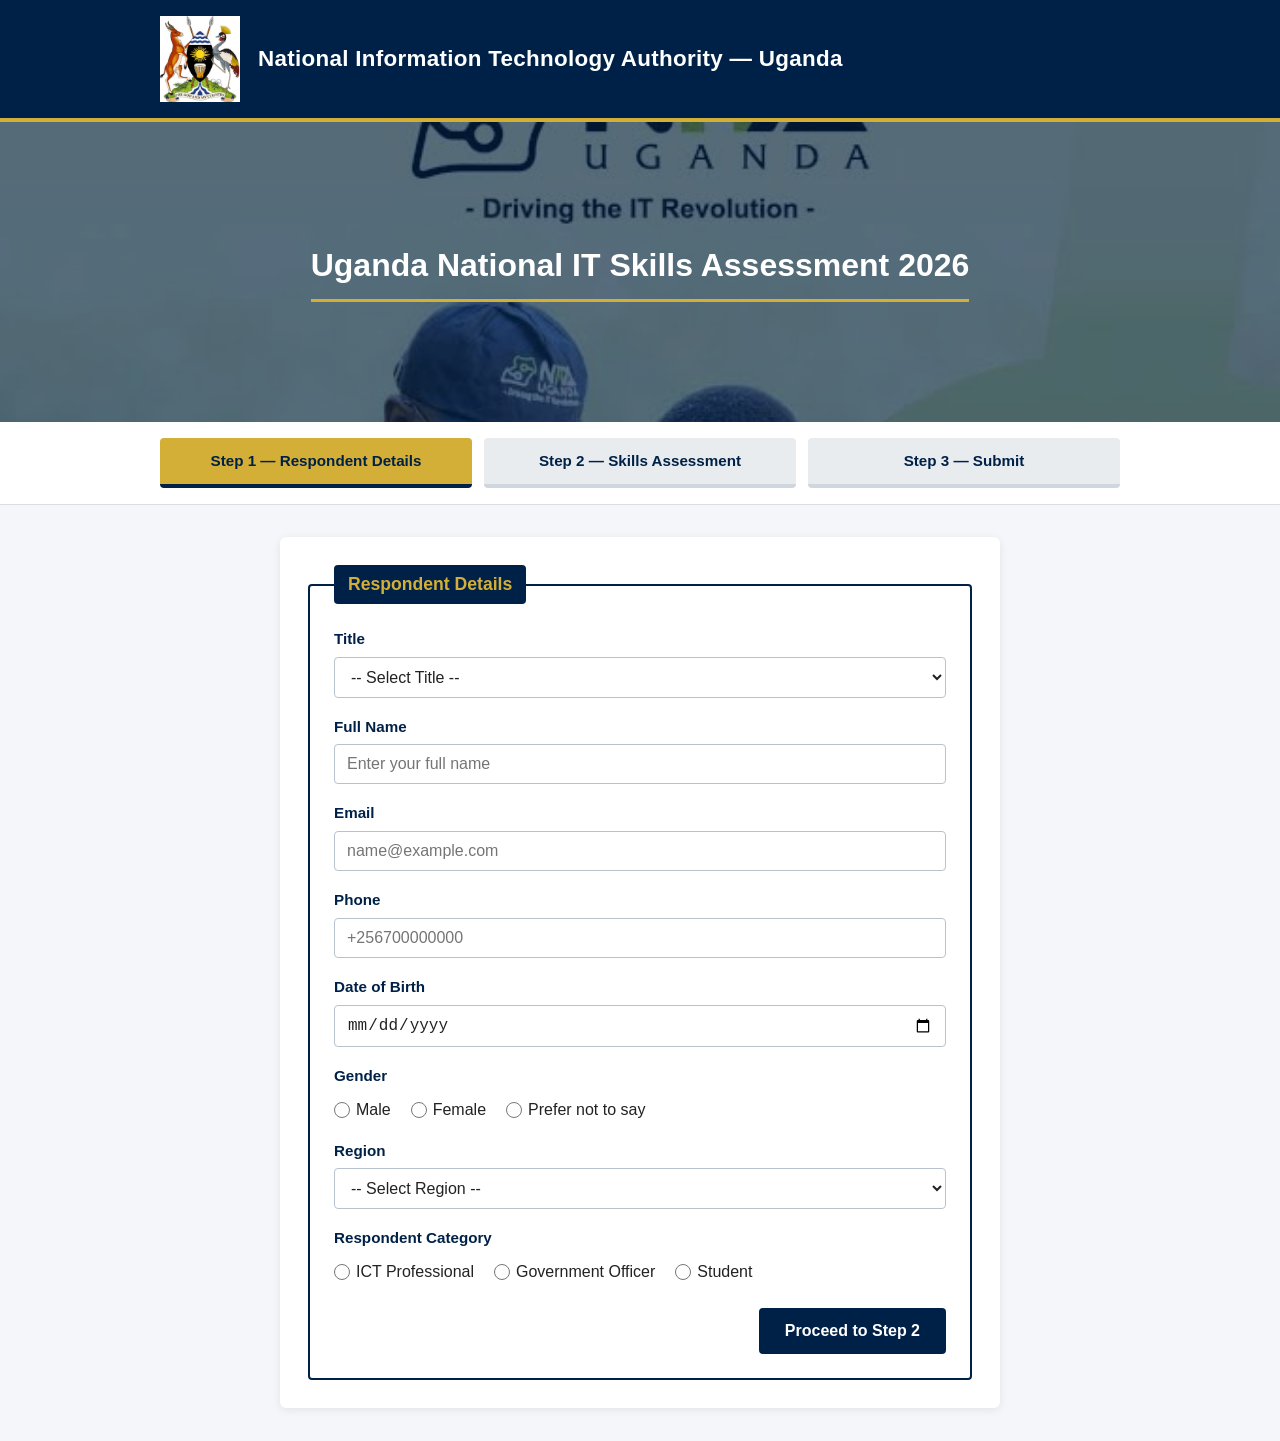
<file: index.html>
<!DOCTYPE html>
<html lang="en">
<head>
    <meta charset="UTF-8">
    <meta name="viewport" content="width=device-width, initial-scale=1.0">
    <title>Step 1: Respondent Details | Uganda National IT Skills Assessment 2026</title>
    <link rel="stylesheet" href="survey.css">
</head>
<body>

    <header class="site-header">
        <div class="header-container">
            <img src="/images/logo.jpg" alt="Uganda Coat of Arms" style="max-width:80px;">
            <h1>National Information Technology Authority — Uganda</h1>
        </div>
    </header>

    <section class="survey-banner">
        <img src="/images/survey.jpg" alt="Uganda National IT Skills Assessment 2026 Banner" class="banner-image">
        <div class="banner-overlay">
            <h2>Uganda National IT Skills Assessment 2026</h2>
        </div>
    </section>

    <nav class="progress-container" aria-label="Survey Progress">
        <ol class="progress-steps">
            <li class="step active">Step 1 — Respondent Details</li>
            <li class="step"><a href="step2.html">Step 2 — Skills Assessment</a></li>
            <li class="step"><a href="step3.html">Step 3 — Submit</a></li>
        </ol>
    </nav>

    <main class="survey-main">
        <form action="step2.html" method="get" class="survey-form">
            <fieldset class="respondent-fieldset">
                <legend>Respondent Details</legend>

                <div class="form-group">
                    <label for="title">Title</label>
                    <select id="title" name="title" required>
                        <option value="">-- Select Title --</option>
                        <option value="Mr">Mr</option>
                        <option value="Mrs">Mrs</option>
                        <option value="Ms">Ms</option>
                        <option value="Dr">Dr</option>
                    </select>
                </div>

                <div class="form-group">
                    <label for="full-name">Full Name</label>
                    <input type="text" id="full-name" name="full_name" required minlength="4" placeholder="Enter your full name">
                </div>

                <div class="form-group">
                    <label for="email">Email</label>
                    <input type="email" id="email" name="email" required placeholder="name@example.com">
                </div>

                <div class="form-group">
                    <label for="phone">Phone</label>
                    <input type="tel" id="phone" name="phone" pattern="\+256[0-9]{9}" placeholder="+256700000000" title="Format: +256 followed by 9 digits">
                </div>

                <div class="form-group">
                    <label for="dob">Date of Birth</label>
                    <input type="date" id="dob" name="dob">
                </div>

                <div class="form-group">
                    <label>Gender</label>
                    <div class="radio-group">
                        <label class="radio-label"><input type="radio" name="gender" value="Male" required> Male</label>
                        <label class="radio-label"><input type="radio" name="gender" value="Female"> Female</label>
                        <label class="radio-label"><input type="radio" name="gender" value="Prefer not to say"> Prefer not to say</label>
                    </div>
                </div>

                <div class="form-group">
                    <label for="region">Region</label>
                    <select id="region" name="region" required>
                        <option value="">-- Select Region --</option>
                        <option value="Central">Central</option>
                        <option value="Eastern">Eastern</option>
                        <option value="Northern">Northern</option>
                        <option value="Western">Western</option>
                    </select>
                </div>

                <div class="form-group">
                    <label>Respondent Category</label>
                    <div class="radio-group">
                        <label class="radio-label"><input type="radio" name="category" value="ICT Professional" required> ICT Professional</label>
                        <label class="radio-label"><input type="radio" name="category" value="Government Officer"> Government Officer</label>
                        <label class="radio-label"><input type="radio" name="category" value="Student"> Student</label>
                    </div>
                </div>

                <div class="form-actions">
                    <button type="submit" class="btn-next">Proceed to Step 2</button>
                </div>
            </fieldset>
        </form>
    </main>

</body>
</html>
</file>
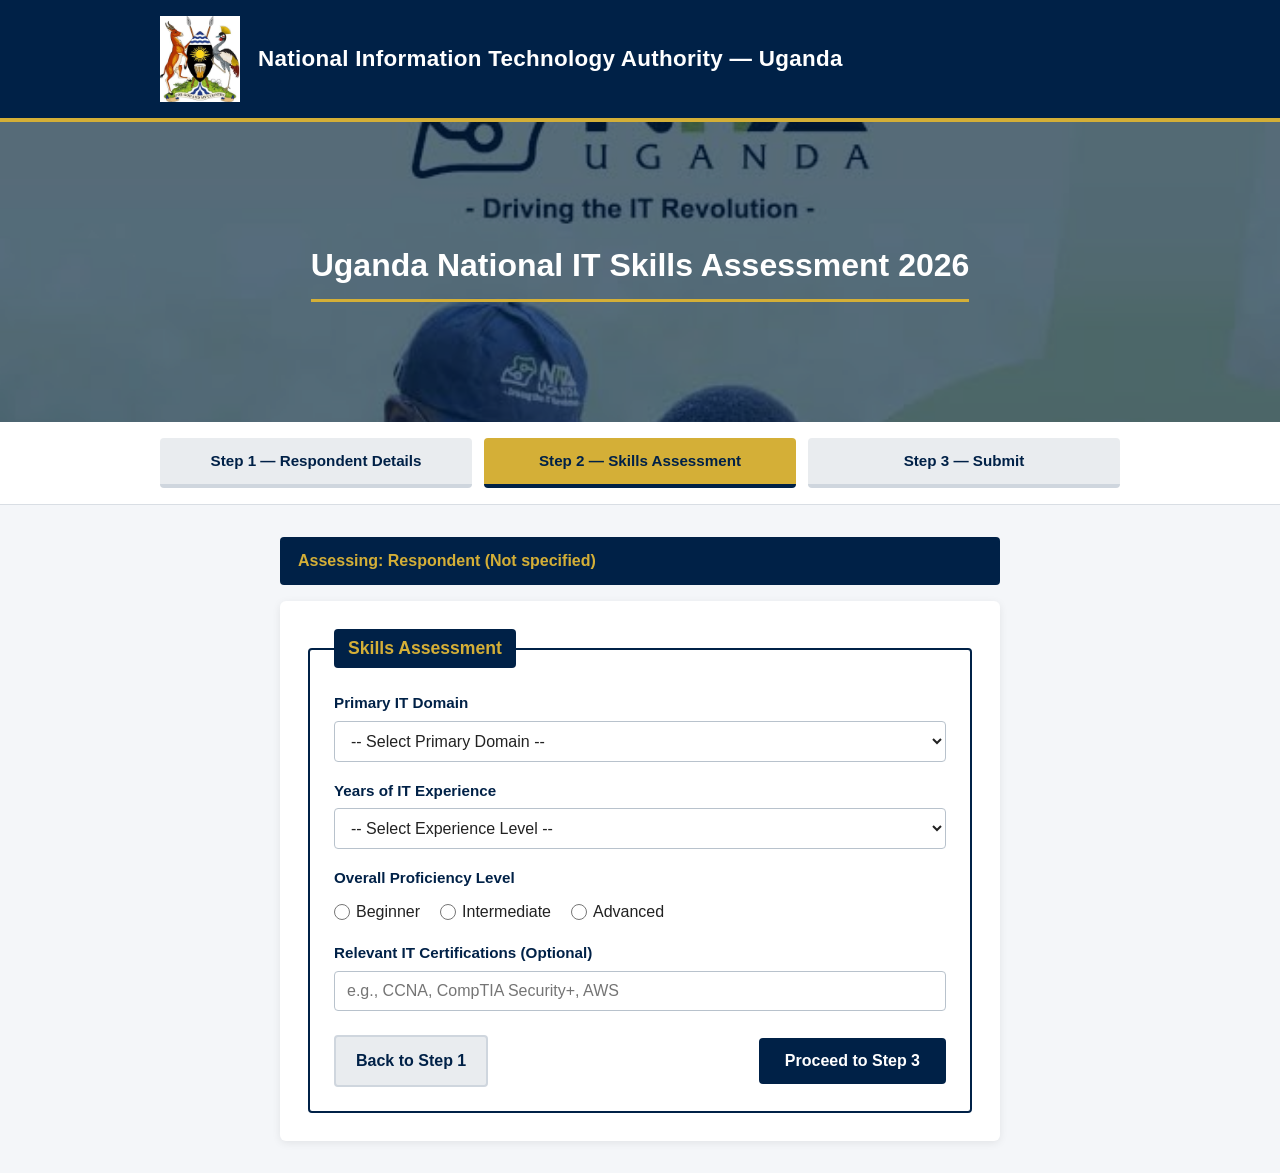
<file: step2.html>
<!DOCTYPE html>
<html lang="en">
<head>
    <meta charset="UTF-8">
    <meta name="viewport" content="width=device-width, initial-scale=1.0">
    <title>Step 2: Skills Assessment | Uganda National IT Skills Assessment 2026</title>
    <link rel="stylesheet" href="survey.css">
</head>
<body>

    <header class="site-header">
        <div class="header-container">
            <img src="/images/logo.jpg" alt="Uganda Coat of Arms" style="max-width:80px;">
            <h1>National Information Technology Authority — Uganda</h1>
        </div>
    </header>

    <section class="survey-banner">
        <img src="/images/survey.jpg" alt="Uganda National IT Skills Assessment 2026 Banner" class="banner-image">
        <div class="banner-overlay">
            <h2>Uganda National IT Skills Assessment 2026</h2>
        </div>
    </section>

    <nav class="progress-container" aria-label="Survey Progress">
        <ol class="progress-steps">
            <li class="step"><a href="index.html">Step 1 — Respondent Details</a></li>
            <li class="step active">Step 2 — Skills Assessment</li>
            <li class="step"><a href="step3.html">Step 3 — Submit</a></li>
        </ol>
    </nav>

    <main class="survey-main">
        <div class="respondent-banner" id="respondent-greeting"></div>

        <form action="step3.html" method="get" class="survey-form" id="skills-form">
            <fieldset class="respondent-fieldset">
                <legend>Skills Assessment</legend>

                <div class="form-group">
                    <label for="primary-domain">Primary IT Domain</label>
                    <select id="primary-domain" name="primary_domain" required>
                        <option value="">-- Select Primary Domain --</option>
                        <option value="Software & Web Development">Software & Web Development</option>
                        <option value="Networking & Infrastructure">Networking & Infrastructure</option>
                        <option value="Cybersecurity & Information Assurance">Cybersecurity & Information Assurance</option>
                        <option value="Database Administration & Data Science">Database Administration & Data Science</option>
                        <option value="General Digital Literacy">General Digital Literacy</option>
                    </select>
                </div>

                <div class="form-group">
                    <label for="experience">Years of IT Experience</label>
                    <select id="experience" name="experience" required>
                        <option value="">-- Select Experience Level --</option>
                        <option value="Less than 1 year">Less than 1 year</option>
                        <option value="1 – 3 years">1 – 3 years</option>
                        <option value="4 – 6 years">4 – 6 years</option>
                        <option value="7+ years">7+ years</option>
                    </select>
                </div>

                <div class="form-group">
                    <label>Overall Proficiency Level</label>
                    <div class="radio-group">
                        <label class="radio-label"><input type="radio" name="proficiency" value="Beginner" required> Beginner</label>
                        <label class="radio-label"><input type="radio" name="proficiency" value="Intermediate"> Intermediate</label>
                        <label class="radio-label"><input type="radio" name="proficiency" value="Advanced"> Advanced</label>
                    </div>
                </div>

                <div class="form-group">
                    <label for="certifications">Relevant IT Certifications (Optional)</label>
                    <input type="text" id="certifications" name="certifications" placeholder="e.g., CCNA, CompTIA Security+, AWS">
                </div>

                <div id="hidden-step1-fields"></div>

                <div class="form-actions split-actions">
                    <a href="index.html" class="btn-back">Back to Step 1</a>
                    <button type="submit" class="btn-next">Proceed to Step 3</button>
                </div>
            </fieldset>
        </form>
    </main>

    <script>
        const params = new URLSearchParams(window.location.search);
        const hiddenContainer = document.getElementById('hidden-step1-fields');
        const greeting = document.getElementById('respondent-greeting');

        const title = params.get('title') || '';
        const fullName = params.get('full_name') || 'Respondent';
        const category = params.get('category') || 'Not specified';

        greeting.textContent = `Assessing: ${title} ${fullName} (${category})`;

        params.forEach((value, key) => {
            const input = document.createElement('input');
            input.type = 'hidden';
            input.name = key;
            input.value = value;
            hiddenContainer.appendChild(input);
        });
    </script>

</body>
</html>
</file>
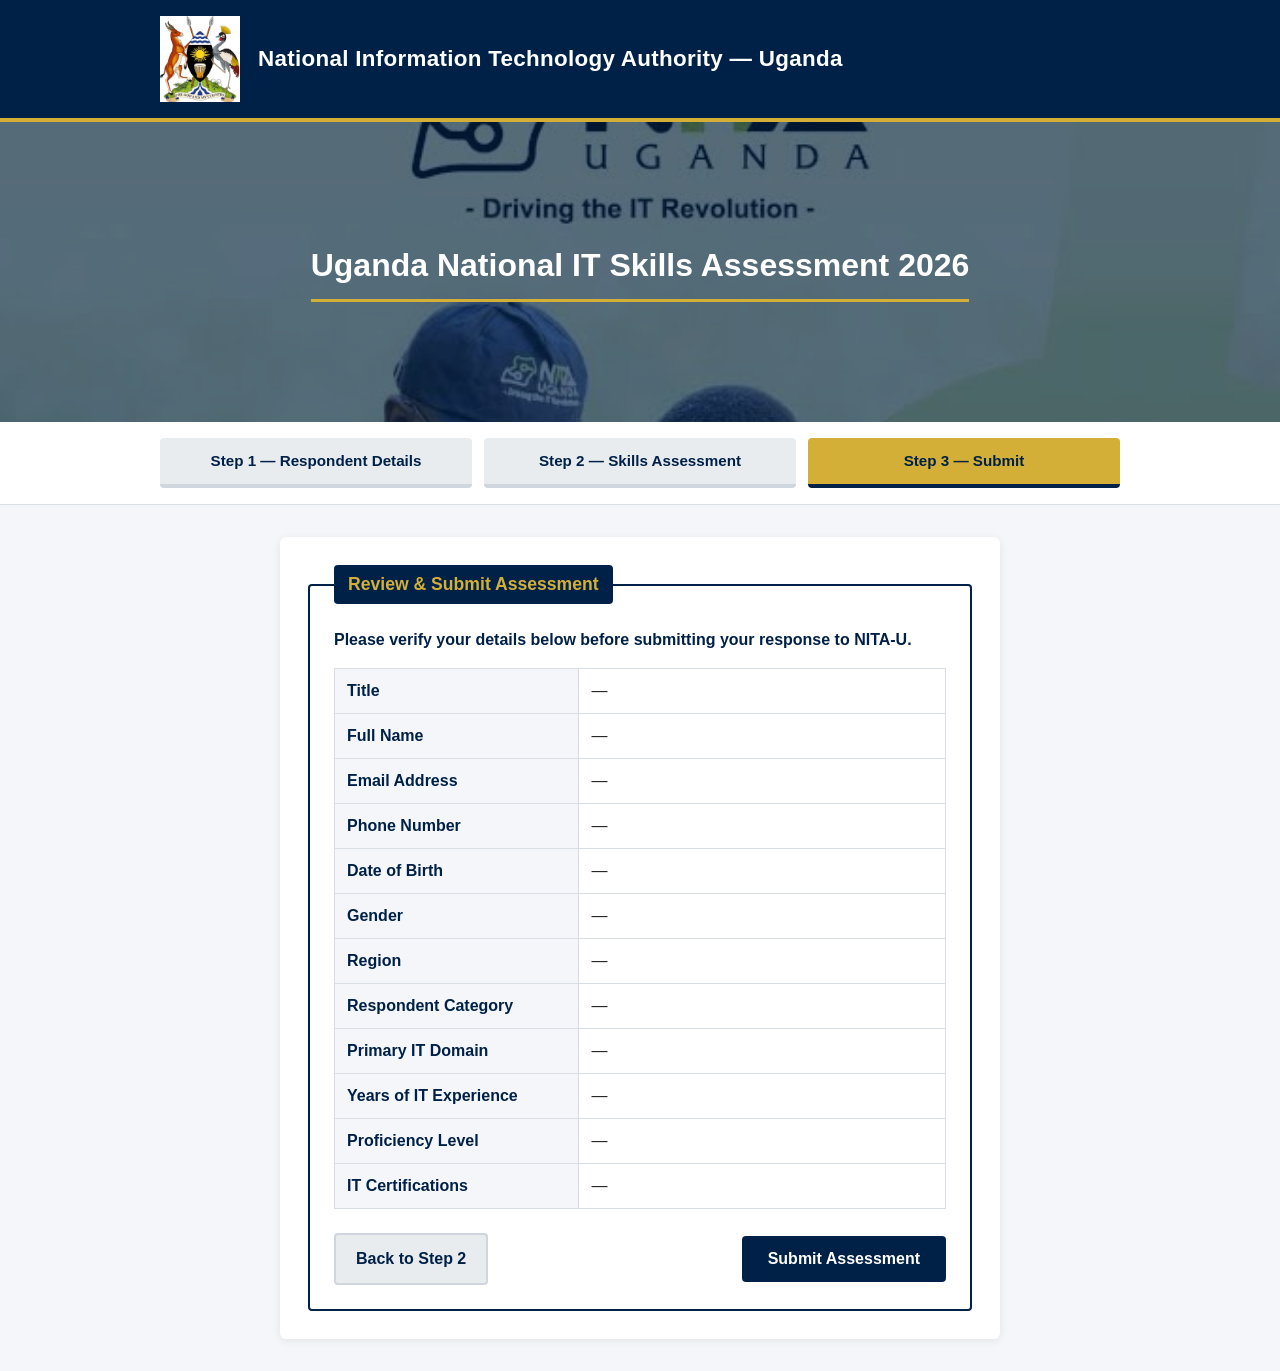
<file: step3.html>
<!DOCTYPE html>
<html lang="en">
<head>
    <meta charset="UTF-8">
    <meta name="viewport" content="width=device-width, initial-scale=1.0">
    <title>Step 3: Review & Submit | Uganda National IT Skills Assessment 2026</title>
    <link rel="stylesheet" href="survey.css">
</head>
<body>

    <header class="site-header">
        <div class="header-container">
            <img src="/images/logo.jpg" alt="Uganda Coat of Arms" style="max-width:80px;">
            <h1>National Information Technology Authority — Uganda</h1>
        </div>
    </header>

    <section class="survey-banner">
        <img src="/images/survey.jpg" alt="Uganda National IT Skills Assessment 2026 Banner" class="banner-image">
        <div class="banner-overlay">
            <h2>Uganda National IT Skills Assessment 2026</h2>
        </div>
    </section>

    <nav class="progress-container" aria-label="Survey Progress">
        <ol class="progress-steps">
            <li class="step"><a href="index.html">Step 1 — Respondent Details</a></li>
            <li class="step"><a href="step2.html" id="nav-step2">Step 2 — Skills Assessment</a></li>
            <li class="step active">Step 3 — Submit</li>
        </ol>
    </nav>

    <main class="survey-main">
        <div class="survey-form">
            <fieldset class="respondent-fieldset">
                <legend>Review & Submit Assessment</legend>

                <p class="review-intro">Please verify your details below before submitting your response to NITA-U.</p>

                <table class="summary-table">
                    <tbody id="summary-body"></tbody>
                </table>

                <div id="submission-status" class="status-box" hidden>
                    Thank you! Your Uganda National IT Skills Assessment 2026 response has been recorded.
                </div>

                <div class="form-actions split-actions" id="review-actions">
                    <a href="step2.html" id="btn-back-step2" class="btn-back">Back to Step 2</a>
                    <button type="button" id="btn-submit-final" class="btn-next">Submit Assessment</button>
                </div>
            </fieldset>
        </div>
    </main>

    <script>
        const params = new URLSearchParams(window.location.search);
        const summaryBody = document.getElementById('summary-body');

        const fieldLabels = {
            title: 'Title',
            full_name: 'Full Name',
            email: 'Email Address',
            phone: 'Phone Number',
            dob: 'Date of Birth',
            gender: 'Gender',
            region: 'Region',
            category: 'Respondent Category',
            primary_domain: 'Primary IT Domain',
            experience: 'Years of IT Experience',
            proficiency: 'Proficiency Level',
            certifications: 'IT Certifications'
        };

        Object.keys(fieldLabels).forEach(key => {
            const row = document.createElement('tr');
            const labelCell = document.createElement('th');
            const valueCell = document.createElement('td');

            labelCell.textContent = fieldLabels[key];
            valueCell.textContent = params.get(key) || '—';

            row.appendChild(labelCell);
            row.appendChild(valueCell);
            summaryBody.appendChild(row);
        });

        const backUrl = `step2.html?${params.toString()}`;
        document.getElementById('btn-back-step2').href = backUrl;
        document.getElementById('nav-step2').href = backUrl;

        document.getElementById('btn-submit-final').addEventListener('click', () => {
            document.getElementById('submission-status').hidden = false;
            document.getElementById('review-actions').style.display = 'none';
        });
    </script>

</body>
</html>
</file>
<file: survey.css>
* {
    box-sizing: border-box;
    margin: 0;
    padding: 0;
}

body {
    font-family: Arial, Helvetica, sans-serif;
    background-color: #f4f6f9;
    color: #222222;
    line-height: 1.5;
}

/* Header */
.site-header {
    background-color: #002147;
    color: #ffffff;
    padding: 16px 24px;
    border-bottom: 4px solid #D4AF37;
}

.header-container {
    max-width: 960px;
    margin: 0 auto;
    display: flex;
    align-items: center;
    gap: 18px;
}

.header-container h1 {
    font-size: 1.4rem;
    font-weight: 700;
    letter-spacing: 0.3px;
}

/* Full-width Banner */
.survey-banner {
    position: relative;
    width: 100%;
    height: 300px;
    overflow: hidden;
}

.banner-image {
    width: 100%;
    height: 300px;
    object-fit: cover;
    display: block;
}

.banner-overlay {
    position: absolute;
    inset: 0;
    background-color: rgba(0, 33, 71, 0.65);
    display: flex;
    align-items: center;
    justify-content: center;
    padding: 20px;
    text-align: center;
}

.banner-overlay h2 {
    color: #ffffff;
    font-size: 2rem;
    font-weight: 700;
    border-bottom: 3px solid #D4AF37;
    padding-bottom: 10px;
}

/* 3-Step Progress Indicator */
.progress-container {
    background-color: #ffffff;
    border-bottom: 1px solid #d9dee4;
    padding: 16px 20px;
}

.progress-steps {
    max-width: 960px;
    margin: 0 auto;
    list-style: none;
    display: flex;
    justify-content: space-between;
    gap: 12px;
}

.step {
    flex: 1;
    text-align: center;
    padding: 12px 10px;
    background-color: #e9ecef;
    color: #002147;
    font-weight: 600;
    font-size: 0.95rem;
    border-radius: 4px;
    border-bottom: 4px solid #cfd6de;
}

.step a {
    color: inherit;
    text-decoration: none;
    display: block;
}

.step.active {
    background-color: #D4AF37;
    color: #002147;
    border-bottom-color: #002147;
}

/* Main Form Layout */
.survey-main {
    max-width: 760px;
    margin: 32px auto;
    padding: 0 20px;
}

.respondent-banner {
    background-color: #002147;
    color: #D4AF37;
    padding: 12px 18px;
    border-radius: 4px;
    font-weight: 700;
    margin-bottom: 16px;
}

.survey-form {
    background-color: #ffffff;
    padding: 28px;
    border-radius: 6px;
    box-shadow: 0 2px 8px rgba(0, 0, 0, 0.08);
}

.respondent-fieldset {
    border: 2px solid #002147;
    border-radius: 4px;
    padding: 24px;
}

.respondent-fieldset legend {
    background-color: #002147;
    color: #D4AF37;
    font-weight: 700;
    font-size: 1.1rem;
    padding: 6px 14px;
    border-radius: 4px;
}

/* Form Groups */
.form-group {
    display: flex;
    flex-direction: column;
    margin-bottom: 18px;
}

.form-group > label {
    font-weight: 700;
    color: #002147;
    margin-bottom: 6px;
    font-size: 0.95rem;
}

.form-group input[type="text"],
.form-group input[type="email"],
.form-group input[type="tel"],
.form-group input[type="date"],
.form-group select {
    width: 100%;
    padding: 10px 12px;
    border: 1px solid #b8c2cc;
    border-radius: 4px;
    font-size: 1rem;
    color: #222222;
    background-color: #ffffff;
}

.form-group input:focus,
.form-group select:focus {
    outline: none;
    border-color: #002147;
    box-shadow: 0 0 0 2px rgba(212, 175, 55, 0.35);
}

.radio-group {
    display: flex;
    flex-wrap: wrap;
    gap: 20px;
    padding-top: 4px;
}

.radio-label {
    display: flex;
    align-items: center;
    gap: 6px;
    font-weight: 400;
    color: #222222;
    cursor: pointer;
}

.radio-label input[type="radio"] {
    accent-color: #002147;
    width: 16px;
    height: 16px;
}

/* Review Summary Table */
.review-intro {
    margin-bottom: 16px;
    color: #002147;
    font-weight: 600;
}

.summary-table {
    width: 100%;
    border-collapse: collapse;
    margin-bottom: 20px;
}

.summary-table th,
.summary-table td {
    padding: 10px 12px;
    border: 1px solid #d9dee4;
    text-align: left;
}

.summary-table th {
    width: 40%;
    background-color: #f4f6f9;
    color: #002147;
}

.status-box {
    background-color: #002147;
    color: #D4AF37;
    padding: 16px;
    border-radius: 4px;
    font-weight: 700;
    text-align: center;
    margin-top: 16px;
}

/* Buttons & Navigation Actions */
.form-actions {
    margin-top: 24px;
    text-align: right;
}

.split-actions {
    display: flex;
    justify-content: space-between;
    align-items: center;
    gap: 12px;
}

.btn-next {
    background-color: #002147;
    color: #ffffff;
    border: 2px solid #002147;
    padding: 12px 24px;
    font-size: 1rem;
    font-weight: 700;
    border-radius: 4px;
    cursor: pointer;
    text-decoration: none;
    display: inline-block;
}

.btn-next:hover {
    background-color: #D4AF37;
    color: #002147;
    border-color: #D4AF37;
}

.btn-back {
    background-color: #e9ecef;
    color: #002147;
    border: 2px solid #cfd6de;
    padding: 12px 20px;
    font-size: 1rem;
    font-weight: 700;
    border-radius: 4px;
    text-decoration: none;
    display: inline-block;
}

.btn-back:hover {
    border-color: #002147;
}

/* Responsive Adjustments */
@media (max-width: 640px) {
    .header-container {
        flex-direction: column;
        text-align: center;
    }

    .progress-steps,
    .split-actions {
        flex-direction: column;
    }

    .btn-next,
    .btn-back {
        width: 100%;
        text-align: center;
    }

    .banner-overlay h2 {
        font-size: 1.5rem;
    }
}
</file>
